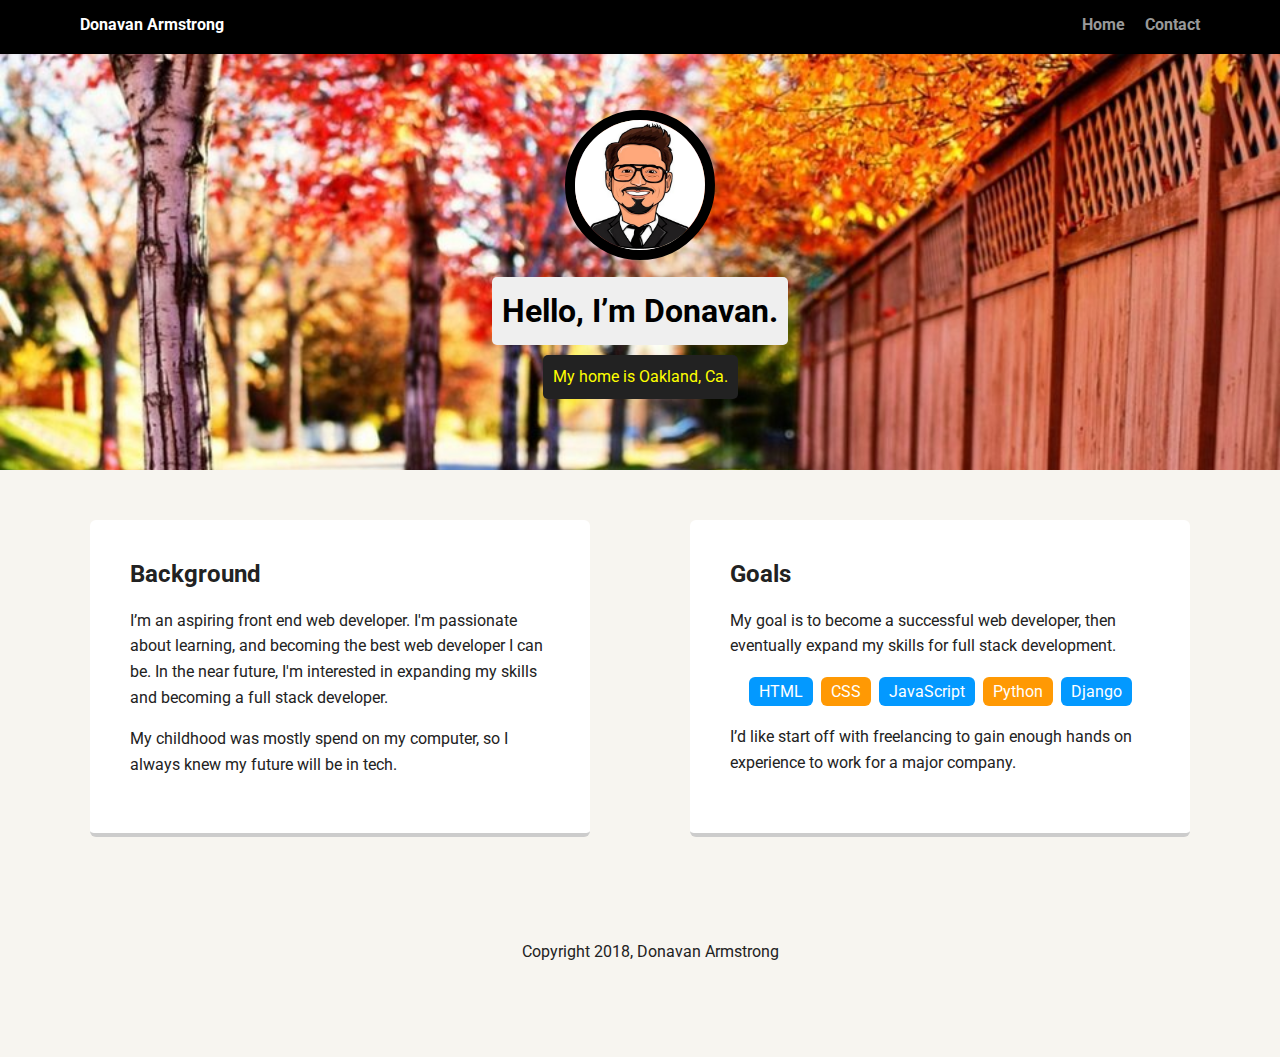
<file: index.html>
<!doctype html>
<html lang="en">
<head>
  <meta charset="utf-8">
  <title>Donavan Armstrong Profile</title>
  <meta name="viewport" content="width=device-width, initial-scale=1.0">
  <link rel="stylesheet" href="styles.css">
  <link href="https://fonts.googleapis.com/css?family=Muli%7CRoboto:400,300,500,700,900" rel="stylesheet"></head>
  <body>

    <div class="main-nav">
        <ul class="nav">
          <li class="name">Donavan Armstrong</li>
          <li><a href="index.html">Home</a></li>
          <li><a href="contact.html">Contact</a></li>
        </ul>
    </div>
    
    <header>
      <img src="images/profile.png" alt="Drawing of Donavan Armstrong" class="profile-image">
      <h1 class="tag name">Hello, I’m Donavan.</h1>
      <p class="tag location">My home is Oakland, Ca.</p>
    </header>

    <main class="flex">
      <div class="card">
        <h2>Background</h2>
        <p>I’m an aspiring front end web developer. I'm passionate about learning, and becoming the best web developer I can be. In the near future, I'm interested in expanding my skills and becoming a full stack developer.</p>
        <p>My childhood was mostly spend on my computer, so I always knew my future will be in tech.</p>
      </div> 

      <div class="card">
        <h2>Goals</h2>
        <p>My goal is to become a successful web developer, then eventually expand my skills for full stack development.</p>
        <ul class="skills">
          <li>HTML</li>
          <li>CSS</li>
          <li>JavaScript</li>
          <li>Python</li>
          <li>Django</li>
        </ul>
        <p>I’d like start off with freelancing to gain enough hands on experience to work for a major company.</p>
      </div> 

    </main>
    <footer>
      <p class="copyright">Copyright 2018, Donavan Armstrong</p>
    </footer>
  </body>
  </html>
</file>
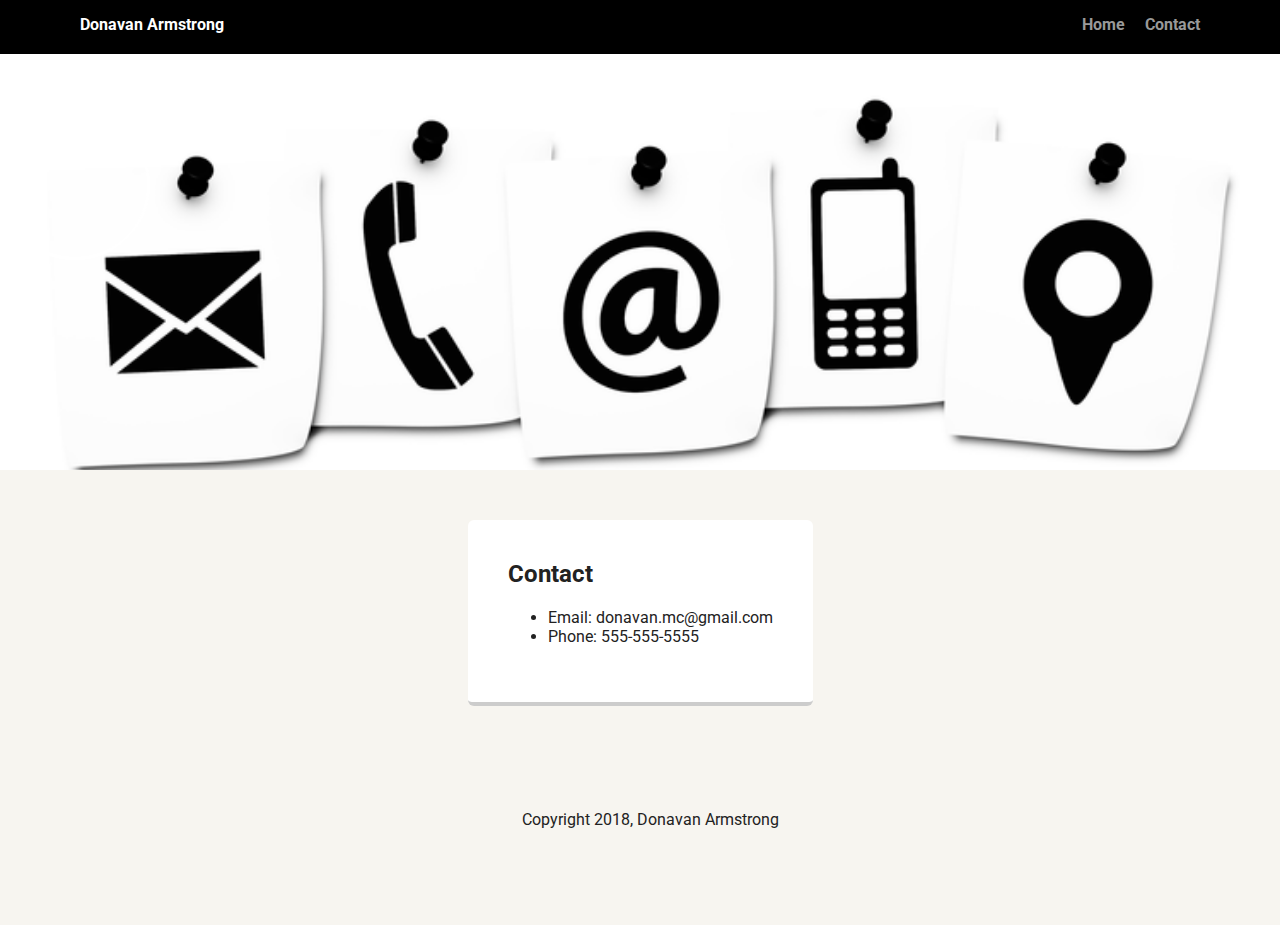
<file: contact.html>
<!doctype html>
<html lang="en">
<head>
  <meta charset="utf-8">
  <title>Donavan Armstrong Profile</title>
  <meta name="viewport" content="width=device-width, initial-scale=1.0">
  <link rel="stylesheet" href="contact.css">
  <link href="https://fonts.googleapis.com/css?family=Muli%7CRoboto:400,300,500,700,900" rel="stylesheet"></head>
  <body>

    <div class="main-nav">
        <ul class="nav">
          <li class="name">Donavan Armstrong</li>
          <li><a href="index.html">Home</a></li>
          <li><a href="contact.html">Contact</a></li>
        </ul>
    </div>
    
    <header>
      <div class="profile-image"></div>
  
    </header>

    <main class="flex">
      <div class="card">
        <h2>Contact</h2>
       <ul>
           <li>Email: donavan.mc@gmail.com</li>
           <li>Phone: 555-555-5555</li>
       </ul>
      </div> 

      

    </main>
    <footer>
      <p class="copyright">Copyright 2018, Donavan Armstrong</p>
    </footer>
  </body>
  </html>
</file>
<file: styles.css>
/* Global Layout Set-up */
* { 
  box-sizing: border-box;
}
  
body {
  margin: 0;
  padding: 0;
  text-align: center;
  font-family: 'Roboto', sans-serif;
  color: #222;
  background: #f7f5f0;
}
/* Link Styles */

a {
  text-decoration: none;
  color: #999;
}
a:hover {
  color: #6633ff;
}

/* Section Styles */

.main-nav {
  width: 100%;
  background: black;
  min-height: 30px;
  padding: 10px;
  position: fixed;
  text-align: center;
}
.nav {
  display: flex;
  justify-content: space-around;
  font-weight: 700;
  list-style-type: none;
  margin: 0 auto;
  padding: 0;
}

.nav .name {
    display: block;
    margin-right: auto;
    color: white;
}
.nav li {
  padding: 5px 10px 10px 10px;
}
.nav a {
  transition: all .5s;
}
.nav a:hover {
  color: white
}

header {
  text-align: center;
  background: url('images/background.jpg') no-repeat top center ;
  background-size: cover;
  overflow: hidden;
  padding-top: 60px;
}
header {
  line-height: 1.5;
}
header .profile-image {
  margin-top: 50px;
  width: 150px;
  height: 150px;
  border-radius: 50%;
  border: 10px solid black;
  transition: all .5s;
}
header .profile-image:hover {
  transform: scale(1.2) rotate(5deg);
}
.tag {
  background-color: #efefef;
  color: black;
  padding: 10px;
  border-radius: 5px;
  display: table;
  margin: 10px auto;
} 
.location {
  background-color: #222;
  color: yellow;
}
.card {
  margin: 30px;
  padding: 20px 40px 40px;
  max-width: 500px;
  text-align: left;
  background: #fff;
  border-bottom: 4px solid #ccc;
  border-radius: 6px;
  transition: all .5s;
}
.card:hover {
  border-color: #070007;
}

ul.skills {
  padding: 0;
  text-align: center;
}

.skills li {
  border-radius: 6px;
  display: inline-block;
  background: #ff9904;
  color: white;
  padding: 5px 10px;
  margin: 2px;
}

.skills li:nth-child(odd) {
  background: #0399ff;
}

footer {
  width: 100%;
  min-height: 30px;
  padding: 20px 0 40px 20px;
}

footer .copyright {
  top: -8px;
  font-size: .75em;
}

footer ul {
  list-style-type: none;
  margin: 0;
  padding: 0;
}

footer ul li {
  display: inline-block;
}

a.social {
  display: inline-block;
  text-indent: -9999px;
  margin-left: 5px;
  width: 30px;
  height: 30px;
  background-size: 30px 30px;
  opacity: .4;
  transition: all .5s;
}
a.twitter {
  background-image: url(images/twitter.svg);
}
a.linkedin {
  background-image: url(images/linkedin.svg);
}
a.github {
  background-image: url(images/github.svg);
}
a.social:hover {
  opacity: 1;
}
.clearfix {
  clear: both;
}

/* Styles for larger screens */
@media screen and (min-width: 720px) {
  
  .flex {
      display: -ms-flexbox;      /* TWEENER - IE 10 */
      display: flex; 
      max-width: 1200px;
      -ms-flex-pack: distribute;
      justify-content: space-around;
      margin: 0 auto;
  }

  header {
    min-height: 470px;
  }

  .nav {
    max-width: 1200px;
    padding: 0 30px;
  }


  main {
    padding-top: 20px;
  }

  main p {
    line-height: 1.6em;
  }

  footer {
    font-size: 1.3em;
    max-width: 1200px;
    margin: 40px auto;
  }

}
</file>
<file: contact.css>
/* Global Layout Set-up */
* { 
    box-sizing: border-box;
  }
    
  body {
    margin: 0;
    padding: 0;
    text-align: center;
    font-family: 'Roboto', sans-serif;
    color: #222;
    background: #f7f5f0;
  }
  /* Link Styles */
  
  a {
    text-decoration: none;
    color: #999;
  }
  a:hover {
    color: #6633ff;
  }
  
  /* Section Styles */
  
  .main-nav {
    width: 100%;
    background: black;
    min-height: 30px;
    padding: 10px;
    position: fixed;
    text-align: center;
  }
  .nav {
    display: flex;
    justify-content: space-around;
    font-weight: 700;
    list-style-type: none;
    margin: 0 auto;
    padding: 0;
  }
  
  .nav .name {
      display: block;
      margin-right: auto;
      color: white;
  }
  .nav li {
    padding: 5px 10px 10px 10px;
  }
  .nav a {
    transition: all .5s;
  }
  .nav a:hover {
    color: white
  }
  
  header {
    text-align: center;
    background: url('images/contact.png') no-repeat top center ;
    background-size: cover;
    overflow: hidden;
    padding-top: 60px;
  }
  header {
    line-height: 1.5;
  }
  header .profile-image {
    margin-top: 50px;
    width: 150px;
    height: 150px;
    border-radius: 50%;
    border: 3px solid white;
    transition: all .5s;
  }
  header .profile-image:hover {
    transform: scale(1.2) rotate(5deg);
  }
  .tag {
    background-color: #efefef;
    color: black;
    padding: 10px;
    border-radius: 5px;
    display: table;
    margin: 10px auto;
  } 
  .location {
    background-color: #222;
    color: yellow;
  }
  .card {
    margin: 30px;
    padding: 20px 40px 40px;
    max-width: 500px;
    text-align: left;
    background: #fff;
    border-bottom: 4px solid #ccc;
    border-radius: 6px;
    transition: all .5s;
  }
  .card:hover {
    border-color: #070007;
  }
  
  ul.skills {
    padding: 0;
    text-align: center;
  }
  
  .skills li {
    border-radius: 6px;
    display: inline-block;
    background: #ff9904;
    color: white;
    padding: 5px 10px;
    margin: 2px;
  }
  
  .skills li:nth-child(odd) {
    background: #0399ff;
  }
  
  footer {
    width: 100%;
    min-height: 30px;
    padding: 20px 0 40px 20px;
  }
  
  footer .copyright {
    top: -8px;
    font-size: .75em;
  }
  
  footer ul {
    list-style-type: none;
    margin: 0;
    padding: 0;
  }
  
  footer ul li {
    display: inline-block;
  }
  
  a.social {
    display: inline-block;
    text-indent: -9999px;
    margin-left: 5px;
    width: 30px;
    height: 30px;
    background-size: 30px 30px;
    opacity: .4;
    transition: all .5s;
  }
  a.twitter {
    background-image: url(images/twitter.svg);
  }
  a.linkedin {
    background-image: url(images/linkedin.svg);
  }
  a.github {
    background-image: url(images/github.svg);
  }
  a.social:hover {
    opacity: 1;
  }
  .clearfix {
    clear: both;
  }
  
  /* Styles for larger screens */
  @media screen and (min-width: 720px) {
    
    .flex {
        display: -ms-flexbox;      /* TWEENER - IE 10 */
        display: flex; 
        max-width: 1200px;
        -ms-flex-pack: distribute;
        justify-content: space-around;
        margin: 0 auto;
    }
  
    header {
      min-height: 470px;
    }
  
    .nav {
      max-width: 1200px;
      padding: 0 30px;
    }
  
  
    main {
      padding-top: 20px;
    }
  
    main p {
      line-height: 1.6em;
    }
  
    footer {
      font-size: 1.3em;
      max-width: 1200px;
      margin: 40px auto;
    }
  
  }
</file>
